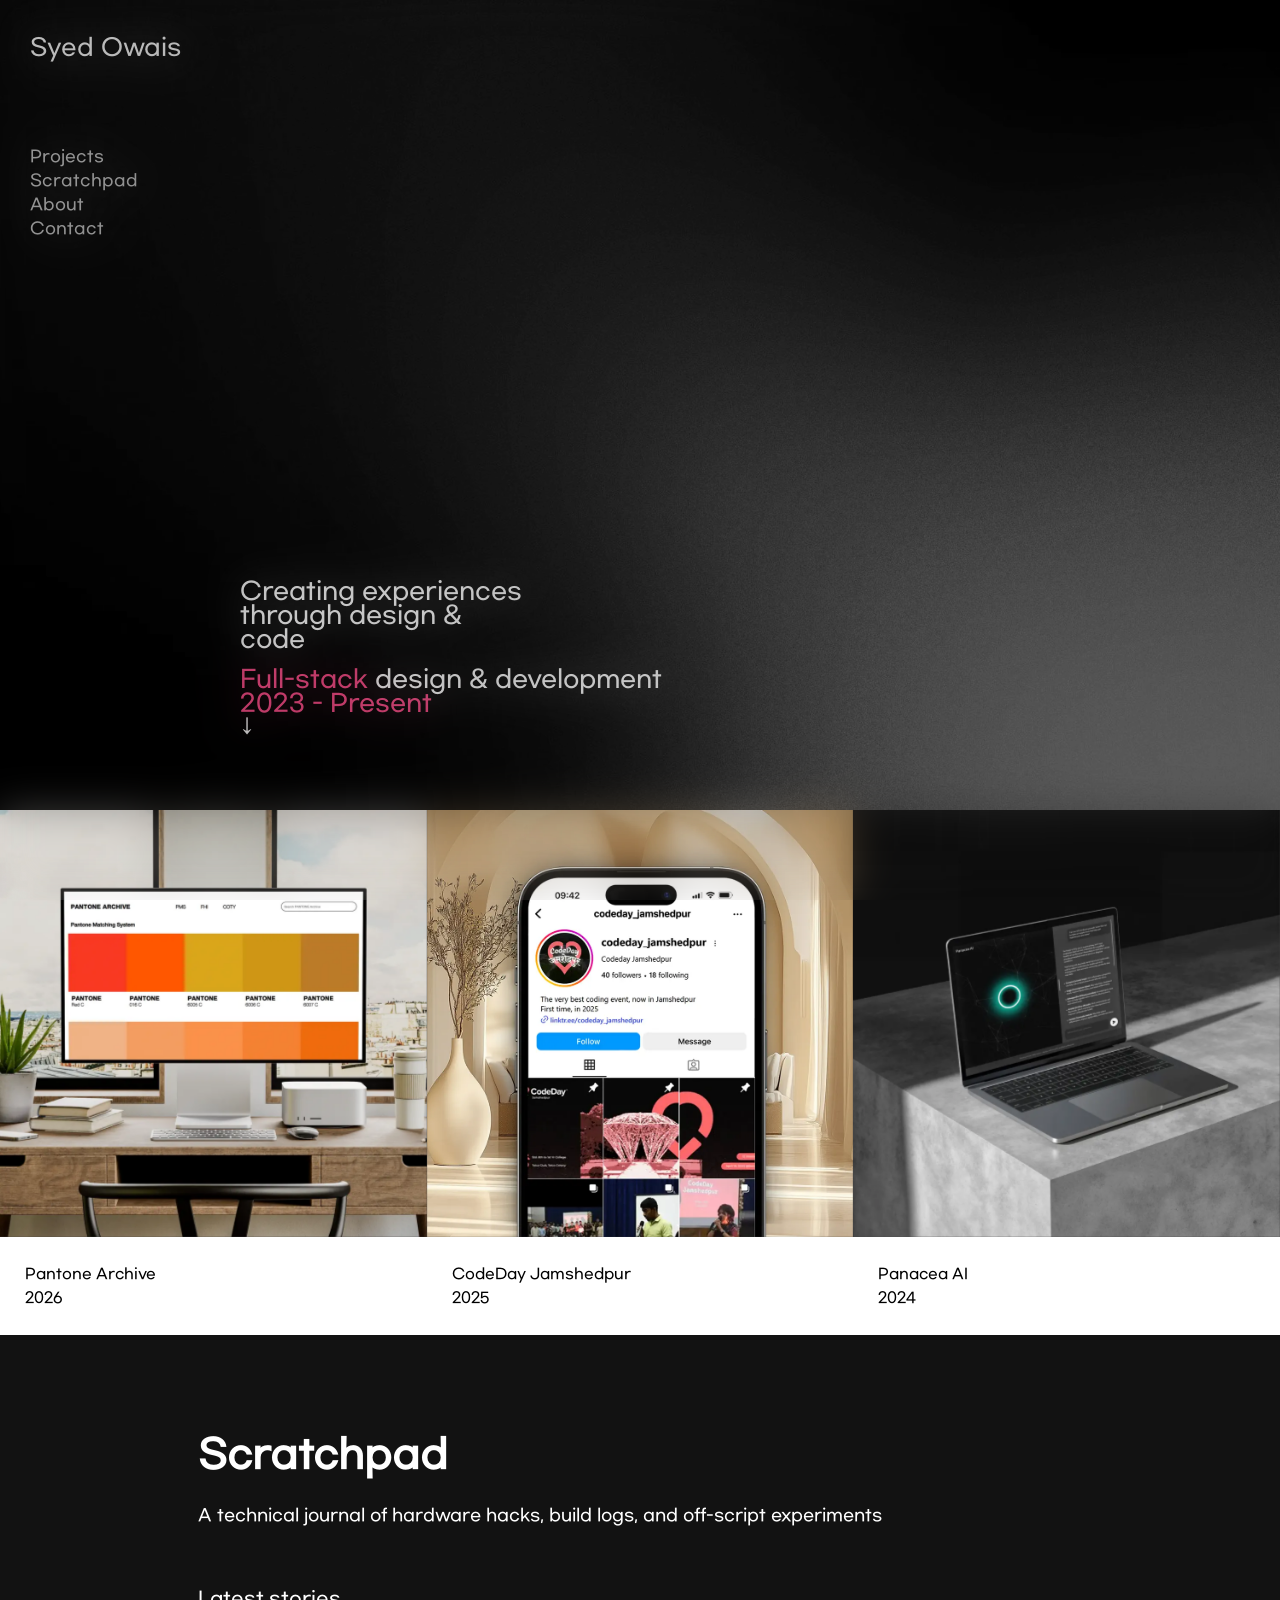
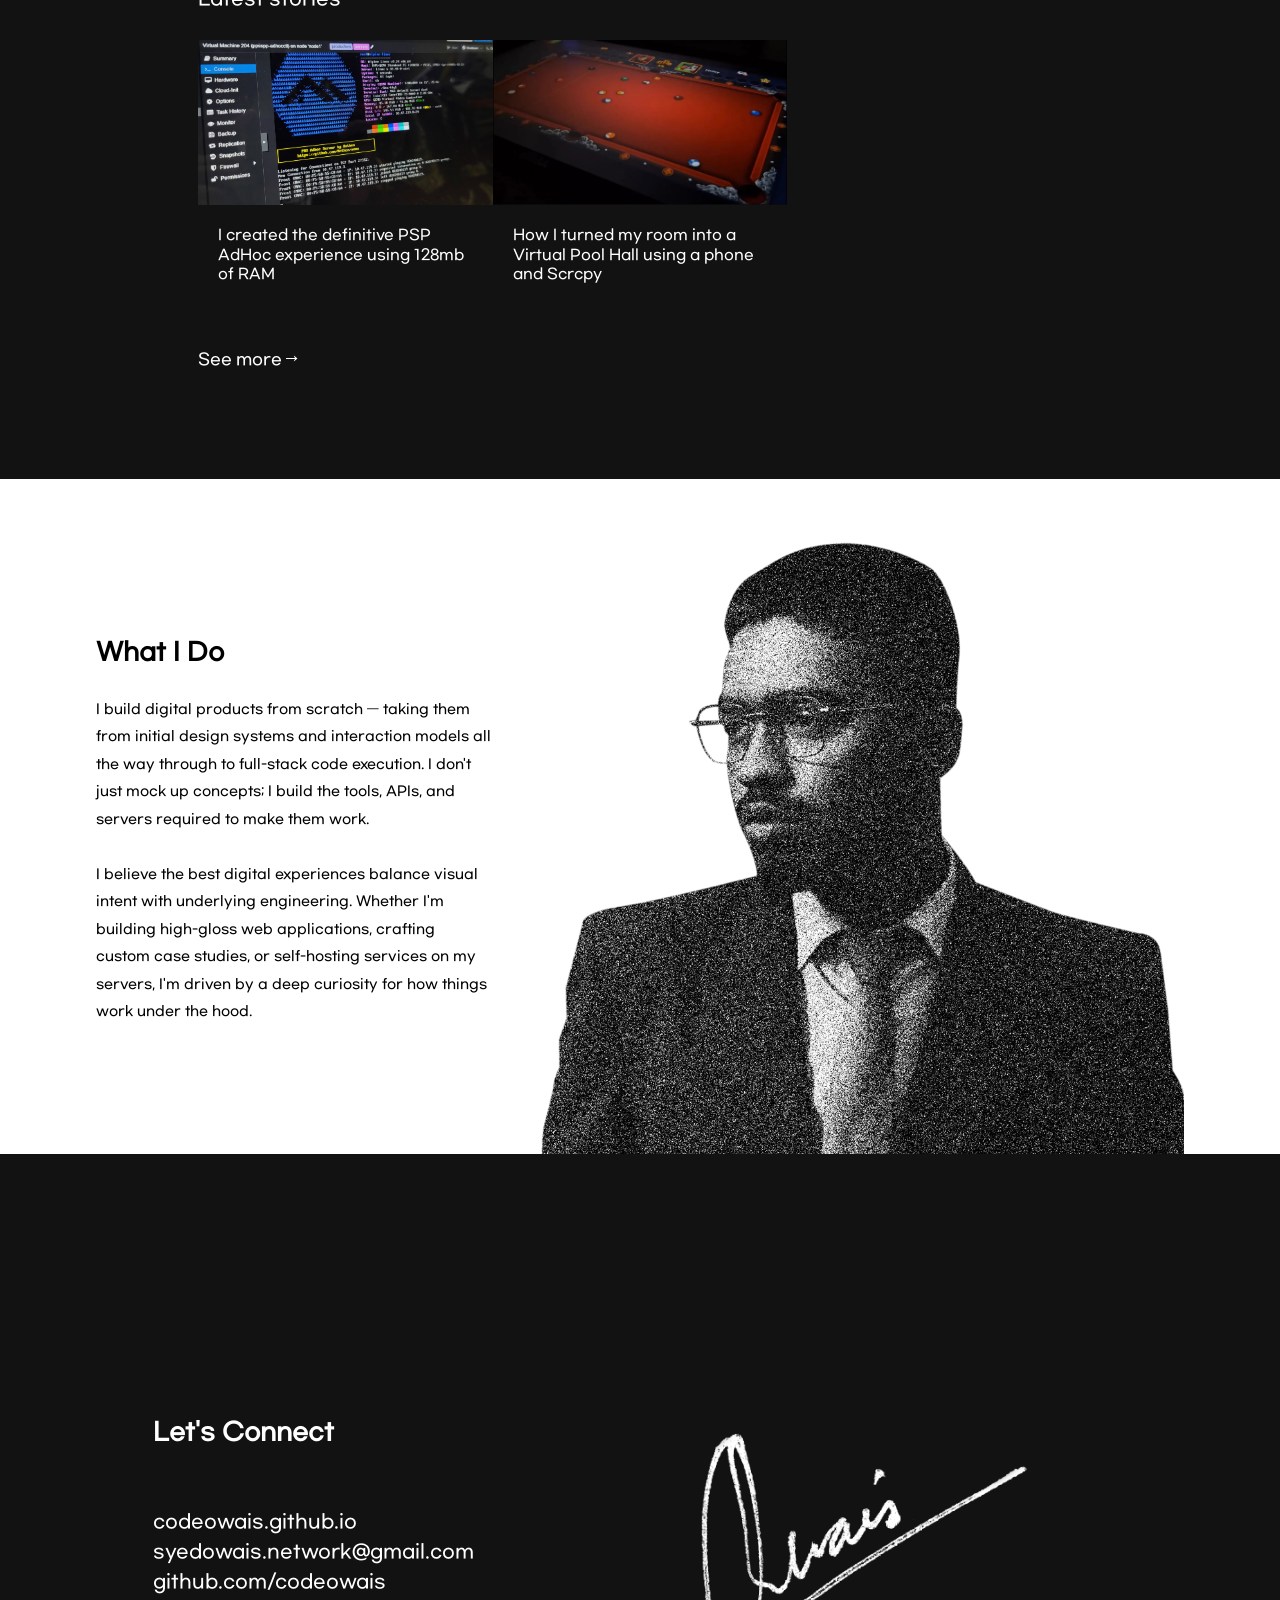
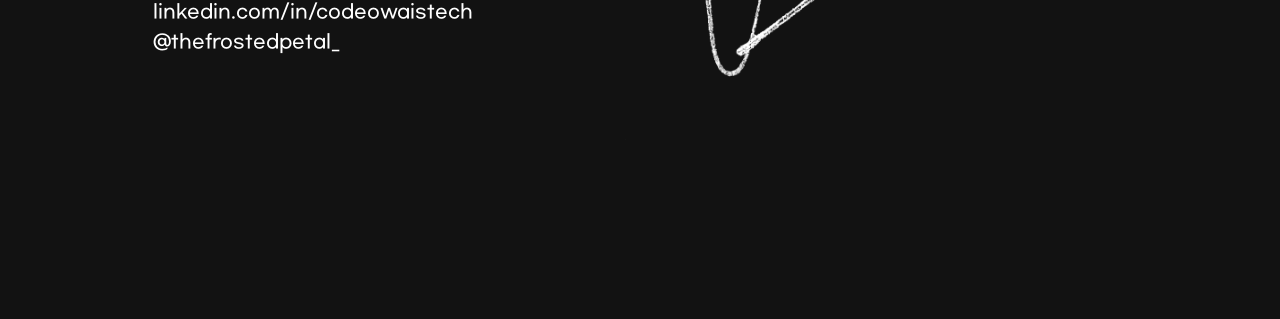
<file: index.html>
<!DOCTYPE html>
<html lang="en">
<head>
  <meta charset="UTF-8">
  <meta name="viewport" content="width=device-width, initial-scale=1.0">
  <link rel="stylesheet" href="styles/style-main.css">
  <link rel="stylesheet" href="styles/navbar.css">
  <title>Document</title>
</head>
<body>
  <div id="intro-frosted">
    <img id="intro-frosted-logo" src='assets/signature.png'>
  </div>
  <a href="index.html"><p class="name">Syed Owais</p></a>
  <div id="icon-wrapper">
    <svg id="menu-icon" xmlns="http://www.w3.org/2000/svg" viewBox="0 0 640 640">
      <!--!Font Awesome Free v7.1.0 by @fontawesome - https://fontawesome.com License - https://fontawesome.com/license/free Copyright 2025 Fonticons, Inc.-->
      <path d="M96 160C96 142.3 110.3 128 128 128L512 128C529.7 128 544 142.3 544 160C544 177.7 529.7 192 512 192L128 192C110.3 192 96 177.7 96 160zM96 320C96 302.3 110.3 288 128 288L512 288C529.7 288 544 302.3 544 320C544 337.7 529.7 352 512 352L128 352C110.3 352 96 337.7 96 320zM544 480C544 497.7 529.7 512 512 512L128 512C110.3 512 96 497.7 96 480C96 462.3 110.3 448 128 448L512 448C529.7 448 544 462.3 544 480z"/>
    </svg>
    <svg id="close-icon" xmlns="http://www.w3.org/2000/svg" viewBox="0 0 640 640">
      <!--!Font Awesome Free v7.1.0 by @fontawesome - https://fontawesome.com License - https://fontawesome.com/license/free Copyright 2025 Fonticons, Inc.-->
      <path d="M183.1 137.4C170.6 124.9 150.3 124.9 137.8 137.4C125.3 149.9 125.3 170.2 137.8 182.7L275.2 320L137.9 457.4C125.4 469.9 125.4 490.2 137.9 502.7C150.4 515.2 170.7 515.2 183.2 502.7L320.5 365.3L457.9 502.6C470.4 515.1 490.7 515.1 503.2 502.6C515.7 490.1 515.7 469.8 503.2 457.3L365.8 320L503.1 182.6C515.6 170.1 515.6 149.8 503.1 137.3C490.6 124.8 470.3 124.8 457.8 137.3L320.5 274.7L183.1 137.4z"/>
    </svg>
  </div>
  <section id="mobile-nav-column">
    <nav class="nav-mobile">
      <!--<span data-section="hero-section">Intro</span>-->
      <span data-section="projects-section">Projects</span>
      <span data-section="blog-section">Scratchpad</span>
      <span data-section="about-section">About</span>
      <span data-section="contact-section">Contact</span>
    </nav>
  </section>
  <section id="hero-section">
    <div class="hero-container">
      <div id="nav-column">
        <nav class="nav">
          <!--<span data-section="hero-section" style="opacity: 0.75;">Intro</span>-->
          <span data-section="projects-section" style="opacity: 0.75;">Projects</span>
          <span data-section="blog-section" style="opacity: 0.75;">Scratchpad</span>
          <span data-section="about-section" style="opacity: 0.75;">About</span>
          <span data-section="contact-section" style="opacity: 0.75;">Contact</span>
        </nav>
      </div>
      <div id="hero-text">
        <h1>Creating experiences<br>through design &<br>code</h1><br>
        <h2>
          <font color="#fa4d88">Full-stack</font> design & development<br>
          <font color="#fa4d88">2023 - Present</font><br>
          ↓
        </h2>
      </div>
    </div>
  </section>
  <section id="projects-section"></section>
  <section id="blog-section">
    <div class="section-container">
      <h1>Scratchpad</h1>
      <h2>A technical journal of hardware hacks, build logs, and off-script experiments</h2>
      <h3 style="font-weight: normal;">Latest stories</h3>
      <section id="blog-section-list"></section>
      <a href="blog-list.html" style="width: fit-content">
        <p id="blog-see-more">See more →</p>
      </a>
    </div>
  </section>
  <section id="about-section">
    <div style="display: flex; flex-direction: column; justify-content: center;">
      <h1>What I Do</h1><br><br>
      <p>
        I build digital products from scratch — taking them from initial design systems and interaction models all the way through to full-stack code execution. I don't just mock up concepts; I build the tools, APIs, and servers required to make them work.<br><br>
        I believe the best digital experiences balance visual intent with underlying engineering. Whether I'm building high-gloss web applications, crafting custom case studies, or self-hosting services on my servers, I'm driven by a deep curiosity for how things work under the hood.
      </p>
    </div>
    <img src="assets/pfp.webp">
  </section>
  <section id="contact-section">
    <div>
      <h1>Let's Connect</h1><br><br>
      <h3>
        <a href="https://codeowais.github.io">codeowais.github.io</a><br>
        <a href="mailto:syedowais.network@gmail.com?subject=Enquiry from Website">syedowais.network@gmail.com</a><br>
        <a href="https://github.com/codeowais">github.com/codeowais</a><br>
        <a href="https://linkedin.com/in/codeowaistech/">linkedin.com/in/codeowaistech</a><br>
        <a href="https://instagram.com/thefrostedpetal_">@thefrostedpetal_</a>
      </h3>
    </div>
    <img src="assets/signature.png">
  </section>

  <script src="scripts/utils/loadProjects.js"></script>
  <script src="scripts/utils/loadBlogs.js"></script>
  <script src="scripts/utils/tileStyles.js"></script>
  <script src="scripts/script-main.js"></script>
  <script src="scripts/utils/fade.js"></script>
  <script>
    let introfrostedlogo = document.getElementById('intro-frosted-logo')
    let introfrosted = document.getElementById('intro-frosted')
    if (sessionStorage.getItem('hasSeenIntro')) {
      // Hide the overlay immediately without running the animation
      introfrosted.style.display = 'none';
    }
    sessionStorage.setItem('hasSeenIntro', 'true');
    async function fadesite(){
      await sleep(200)
      await fadeIn(introfrostedlogo, 300);
      await sleep(800);
      await fadeOut(introfrostedlogo, 200);
      await fadeOut(introfrosted, 300);
    }
    fadesite()
  </script>
</body>
</html>
</file>
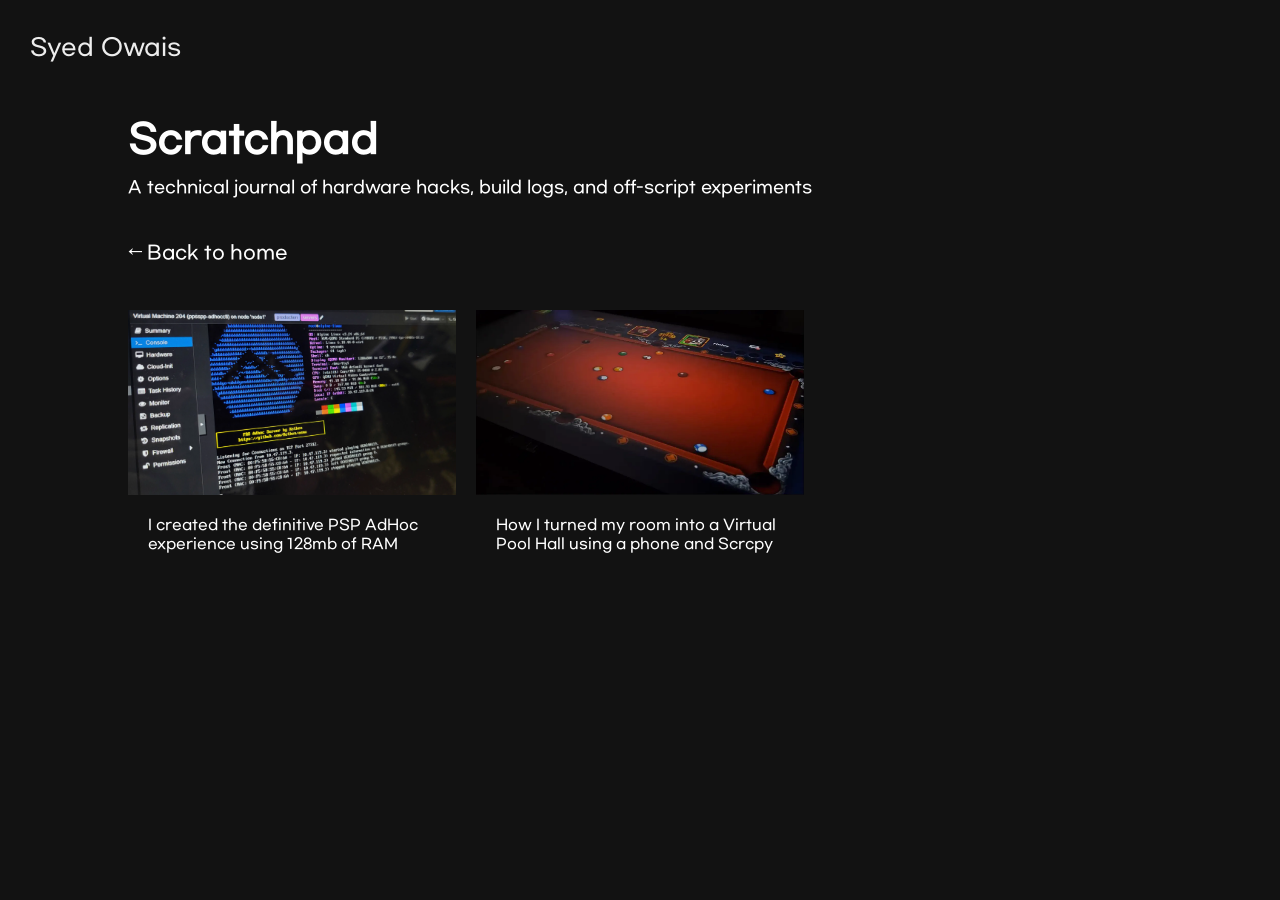
<file: blog-list.html>
<!DOCTYPE html>
<html lang="en">
<head>
    <meta charset="UTF-8">
    <meta name="viewport" content="width=device-width, initial-scale=1.0">
    <title>Syed Owais | Blog List</title>
    <link rel="icon" type="image/x-icon" href="assets/favicon.ico">
    <link rel="stylesheet" href="styles/style-main.css">
    <link rel="stylesheet" href="styles/style-blog.css">
</head>
<body>
    <a href="index.html"><p class="name">Syed Owais</p></a>
    <center>
        <h1 id="blog-list-title">Scratchpad</h1>
        <h2 id="blog-list-subtitle">A technical journal of hardware hacks, build logs, and off-script experiments</h2>
        <a href="index.html">
            <h3 id="blog-list-back">← Back to home</h2>
        </a>
        <div id="blog-section-list"></div>
    </center>
</body>
<script src="scripts/utils/loadBlogs.js"></script>
<script>
    initializeLoadBlogs()
</script>
</html>
</file>
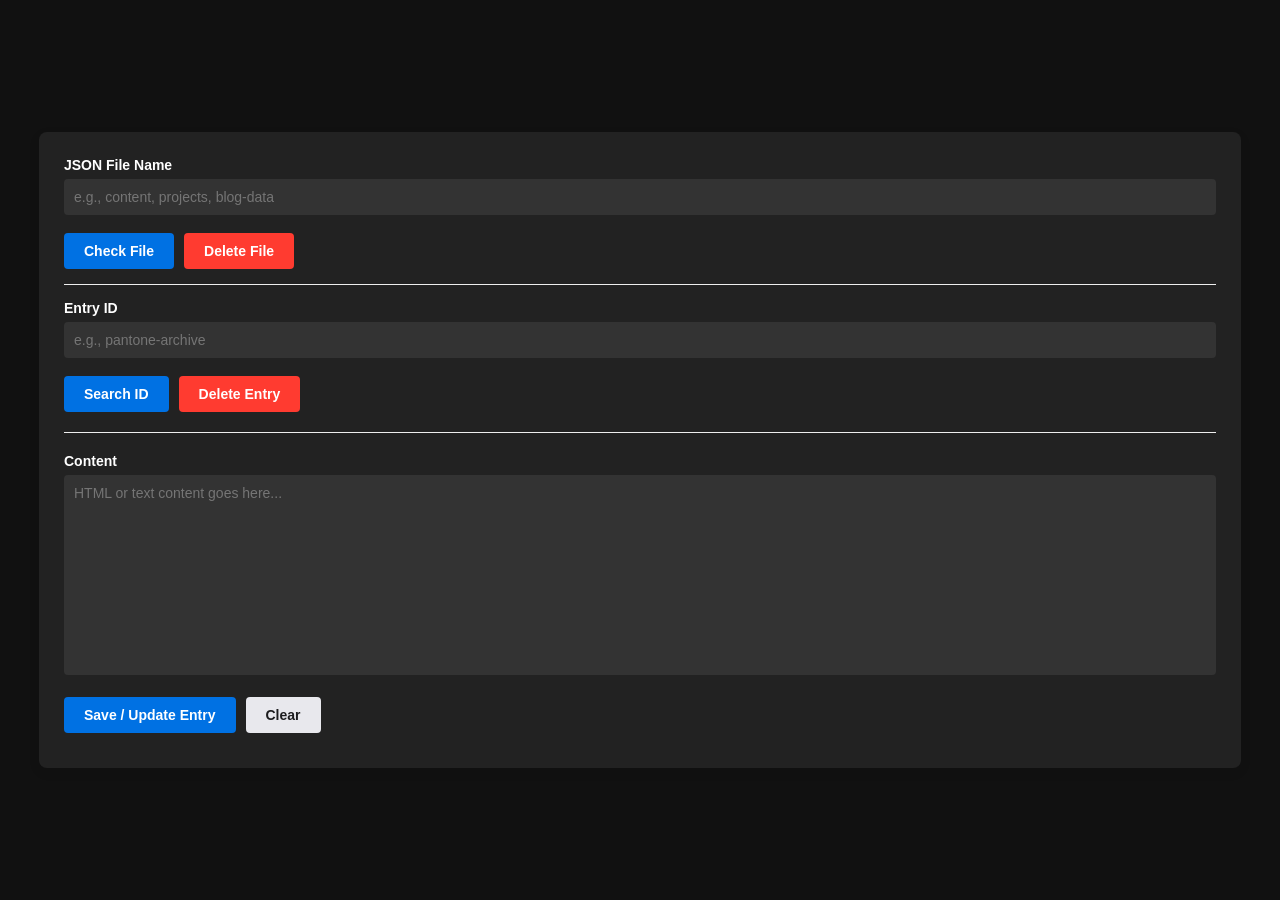
<file: cms/index-cms.html>
<!DOCTYPE html>
<html lang="en">
<head>
    <meta charset="UTF-8">
    <meta name="viewport" content="width=device-width, initial-scale=1.0">
    <title>JSON Editor</title>
    <style>
        body {
            width: 100%;
            height: 100vh;
            font-family: -apple-system, BlinkMacSystemFont, "Segoe UI", Roboto, Helvetica, Arial, sans-serif;
            margin: 0;
            background-color: #111;
            /*background-color: #f5f5f7;*/
            color: #333;
            display: flex;
            align-items: center;
            justify-content: center;
        }
        .container {
            width: 90%;
            height: auto;
            margin: 0 auto;
            background: #222;
            padding: 25px;
            border-radius: 8px;
            box-shadow: 0 4px 12px rgba(0,0,0,0.08);
        }
        .form-group {
            margin-bottom: 18px;
        }
        label {
            display: block;
            font-weight: 600;
            margin-bottom: 6px;
            font-size: 14px;
            color: #fff;
        }
        input[type="text"], textarea {
            width: 100%;
            padding: 10px;
            background-color: #333;
            border: none;
            border-radius: 4px;
            box-sizing: border-box;
            font-family: inherit;
            font-size: 14px;
            color: #fff;
        }
        textarea {
            height: 200px;
            resize: none;
        }
        .btn-group {
            display: flex;
            gap: 10px;
            margin-bottom: 10px;
        }
        button {
            padding: 10px 20px;
            border: none;
            border-radius: 4px;
            cursor: pointer;
            font-weight: 600;
            font-size: 14px;
            transition: background 0.2s;
        }
        .btn-primary {
            background-color: #0071e3;
            color: white;
        }
        .btn-primary:hover { background-color: #0077ed; }
        
        .btn-secondary {
            background-color: #e8e8ed;
            color: #1d1d1f;
        }
        .btn-secondary:hover { background-color: #dcdcdf; }
        
        .btn-danger {
            background-color: #ff3b30;
            color: white;
        }
        .btn-danger:hover { background-color: #e03126; }

        .status-bar {
            margin-top: 15px;
            padding: 10px;
            border-radius: 4px;
            font-size: 13px;
            display: none; /* Controlled dynamically by showStatus() */
        }
        .status-info { background-color: #e1f5fe; color: #0288d1; }
        .status-success { background-color: #e8f5e9; color: #2e7d32; }
        .status-error { background-color: #ffebee; color: #c62828; }
    </style>
</head>
<body>

<div class="container">
    <div class="form-group">
        <label for="fileName">JSON File Name</label>
        <input type="text" id="fileName" placeholder="e.g., content, projects, blog-data">
    </div>

    <div class="btn-group">
        <button class="btn-primary" onclick="checkFile()">Check File</button>
        <button class="btn-danger" onclick="deleteFile()">Delete File</button>
    </div>

    <hr style="border: 0; border-top: 1px solid #eee; margin: 15px 0;">

    <div class="form-group">
        <label for="entryId">Entry ID</label>
        <input type="text" id="entryId" placeholder="e.g., pantone-archive">
    </div>

    <div class="btn-group">
        <button class="btn-primary" onclick="searchEntry()">Search ID</button>
        <button class="btn-danger" onclick="deleteEntry()">Delete Entry</button>
    </div>

    <hr style="border: 0; border-top: 1px solid #eee; margin: 20px 0;">

    <div class="form-group">
        <label for="contentArea">Content</label>
        <textarea id="contentArea" placeholder="HTML or text content goes here..."></textarea>
    </div>

    <div class="btn-group">
        <button class="btn-primary" onclick="saveEntry()">Save / Update Entry</button>
        <button class="btn-secondary" onclick="clearFields()">Clear</button>
    </div>

    <div id="statusBar" class="status-bar"></div>
</div>

<script>
    function showStatus(text, type) {
        const bar = document.getElementById('statusBar');
        bar.innerText = text;
        // Apply target alert category class structure
        bar.className = 'status-bar ' + 'status-' + type;
        // Crucial fix: Force block display over default stylesheet or clearFields rules
        bar.style.display = 'block';
    }

    function clearFields() {
        document.getElementById('entryId').value = '';
        document.getElementById('contentArea').value = '';
        document.getElementById('statusBar').style.display = 'none';
    }

    // Checks if the JSON file exists
    function checkFile() {
        const filename = document.getElementById('fileName').value;
        if (!filename.trim()) {
            showStatus('Please enter a JSON file name.', 'error');
            return;
        }

        showStatus('Checking file structure...', 'info');

        window.pywebview.api.get_entry(filename, '').then(function(response) {
            if (response.success) {
                if (response.file_exists) {
                    showStatus('JSON file found and loaded!', 'success');
                } else {
                    showStatus('File not found. It will be created automatically when you save an entry.', 'info');
                }
            } else {
                showStatus('Error: ' + response.error, 'error');
            }
        });
    }

    // Deletes the complete JSON File
    function deleteFile() {
        const filename = document.getElementById('fileName').value;
        if (!filename.trim()) {
            showStatus('Please enter a JSON file name to delete.', 'error');
            return;
        }

        const confirmDelete = confirm('Are you completely sure you want to delete "' + filename + '.json"? This cannot be undone.');
        if (!confirmDelete) return;

        showStatus('Deleting file...', 'info');

        window.pywebview.api.delete_file(filename).then(function(response) {
            if (response.success) {
                clearFields(); // Clears text values and hides status elements initially
                showStatus('File "' + filename + '.json" was deleted successfully.', 'success'); // Forces reveal correctly
            } else {
                showStatus('Error: ' + response.error, 'error');
            }
        });
    }

    // Calls Python get_entry(filename, entry_id)
    function searchEntry() {
        const filename = document.getElementById('fileName').value;
        const id = document.getElementById('entryId').value;
        
        if (!filename.trim()) {
            showStatus('Please enter a JSON file name.', 'error');
            return;
        }
        if (!id.trim()) {
            showStatus('Please enter an ID to search.', 'error');
            return;
        }

        showStatus('Searching ' + filename + '...', 'info');

        window.pywebview.api.get_entry(filename, id).then(function(response) {
            if (response.found) {
                document.getElementById('contentArea').value = response.content;
                showStatus('Entry found and loaded!', 'success');
            } else {
                document.getElementById('contentArea').value = '';
                showStatus('ID not found in this file. Type content below to create it.', 'info');
            }
        });
    }

    // Deletes a single ID entry inside the chosen JSON file
    function deleteEntry() {
        const filename = document.getElementById('fileName').value;
        const id = document.getElementById('entryId').value;

        if (!filename.trim()) {
            showStatus('Please enter a JSON file name.', 'error');
            return;
        }
        if (!id.trim()) {
            showStatus('Please enter an Entry ID to delete.', 'error');
            return;
        }

        const confirmDelete = confirm('Are you sure you want to delete the entry "' + id + '" from ' + filename + '?');
        if (!confirmDelete) return;

        showStatus('Deleting entry...', 'info');

        window.pywebview.api.delete_entry(filename, id).then(function(response) {
            if (response.success) {
                if (response.found) {
                    document.getElementById('contentArea').value = '';
                    showStatus('Entry "' + id + '" removed successfully!', 'success');
                } else {
                    showStatus('Could not delete: ID "' + id + '" was not found in this file.', 'error');
                }
            } else {
                showStatus('Error: ' + response.error, 'error');
            }
        });
    }

    // Calls Python save_or_update_entry(filename, entry_id, content)
    function saveEntry() {
        const filename = document.getElementById('fileName').value;
        const id = document.getElementById('entryId').value;
        const content = document.getElementById('contentArea').value;

        if (!filename.trim()) {
            showStatus('JSON File Name is required to save.', 'error');
            return;
        }
        if (!id.trim()) {
            showStatus('ID field is required to save.', 'error');
            return;
        }

        window.pywebview.api.save_or_update_entry(filename, id, content).then(function(response) {
            if (response.success) {
                if (response.updated) {
                    showStatus('Existing entry updated successfully!', 'success');
                } else {
                    showStatus('New entry created successfully!', 'success');
                }
            } else {
                showStatus('Error: ' + response.error, 'error');
            }
        });
    }
</script>

</body>
</html>
</file>
<file: styles/style-main.css>
:root{
    --background: #121212;
    --accent: #fa4d88;
    --black: #000;
    --white: #fff;
    --transparent: rgba(0,0,0,0);
}
*{
    margin: 0;
    padding: 0;
    box-sizing: border-box;
}
a{
    text-decoration: none;
    color: var(--white);
    transition: color 200ms ease;
}
a:hover{
    color: var(--accent);
}
@font-face {
    font-family: 'gmarket-bold';
    src: url(../assets/fonts/GmarketSansBold.otf);
}
@font-face {
    font-family: 'gmarket-light';
    src: url(../assets/fonts/GmarketSansLight.otf);
}
@font-face {
    font-family: 'gmarket';
    src: url(../assets/fonts/GmarketSansMedium.otf);
}
#intro-frosted{
    width: 100vw;
    height: 100vh;
    position: fixed;
    display: flex;
    align-items: center;
    justify-content: center;
    z-index: 999;
    backdrop-filter: blur(20px);
}
#intro-frosted-logo{
    width: 30%;
    opacity: 0;
    height: auto;
}
#blog-section, #contact-section{
    background-color: var(--background);
}
#projects-section, #about-section{
    background-color: var(--white);
}
.name{
    font-family: 'gmarket';
    color: var(--white);
    font-size: 1.45em;
    width: fit-content;
    margin-top: 35px;
    margin-left: 30px;
    transition: color 200ms ease;
    position: fixed;
    z-index: 998;
    mix-blend-mode: difference;
    text-decoration: none;
}
.name:hover{
    color: var(--accent);
}
body{
    background: var(--background);
    font-family: 'gmarket';
}
#hero-section{
    width: 100%;
    height: 90vh;
    background-image: url(../assets/tactile.webp);
    background-size: cover;
    background-position: right 30%;
    image-rendering: -webkit-optimize-contrast;
}
.hero-container{
    display: flex;
    width: 100%;
    height: 100%;
    /*background: linear-gradient(rgba(0,0,0,0), rgba(0,0,0,0.75));*/
    background: rgba(0,0,0,0.6);
}
#hero-text{
    width: 75%;
    height: auto;
    word-wrap: break-word;
    display: flex;
    flex-direction: column;
    justify-content: end;
    padding-bottom: 4.45rem
}
#hero-text h1, #hero-text h2{
    font-weight: normal;
    font-family: 'gmarket';
    color: var(--white);
}

#projects-section{
    width: 100%;
    height: auto;
    display: grid;
    grid-template-columns: repeat(3, 1fr); /* 3 columns */
}
.content-tile, .blog-tile{
    display: flex;
    flex-direction: column;
    background-color: var(--white);
}
.blog-tile{
    height: fit-content;
}
.content-tile-thumb{
    background-size: cover;
    background-position: 50% 50%;
    background-repeat: no-repeat;
    background-color: rgba(0,0,0,0.75);
    width: 100%;
    aspect-ratio: 1/1;
}
.content-tile-thumb:hover{
    cursor: pointer;
}
.content-tile-label{
    padding: 25px;
    background-color: var(--white);
    font-family: 'gmarket';
    line-height: 1.5rem;
    font-size: 0.9rem;
    color: var(--black);
}
.content-tile-spacer{
    font-family: 'gmarket';
    display: flex;
    align-items: center;
    padding: 25px;
    font-weight: 500;
}

#blog-section{
    width: 100%;
    padding-left: 15.5vw;
    padding-right: 15.5vw;
    height: auto;
    padding-top: 100px;
    padding-bottom: 100px;
    display: flex;
    align-items: center;
    justify-content: center;
    font-family: 'gmarket';
}
#blog-section .section-container{
    width: 100%;
    height: 70%;
    display: flex;
    flex-direction: column;
    gap: 1.275rem;
    color: var(--white);
    line-height: 40px;
}
#blog-section h1{
    font-size: 3vw;
}
#blog-section h2{
    font-weight: normal;
    font-size: 1.3vw;
    padding-bottom: 1.5rem;
}
#blog-section-list{
    width: 100%;
    height: auto;
    display: grid;
    align-items: start;
    grid-template-columns: repeat(3, 1fr); /* 3 columns */
}
.blog-tile-thumb{
    background-size: cover;
    background-position: 50% 50%;
    background-repeat: no-repeat;
    background-color: rgba(0,0,0,0.75);
    width: 100%;
    aspect-ratio: 16/9;
} 
.blog-tile-label{
    padding: 20px;
    line-height: 1.5vw;
    color: var(--white);
    background-color: var(--background);
    transition: filter 200ms ease;
    flex: 1;
    display: flex;
    flex-direction: column;
    justify-content: flex-start;
}
.blog-tile-label p{
    font-size: 0.9rem;
}
.blog-tile:hover .blog-tile-label{
    filter: invert(100%);
}
#blog-see-more{
    margin-top: 1rem;
}

#about-section{
    height: 75vh;
    padding: 0 7.5vw;
    padding-top: 2rem;
    display: flex;
    gap: 50px;
}
#about-section p{
    font-size: 1.05vw;
    line-height: 27.5px;
}
#about-section img{
    height: 100%;
    width: auto;
    aspect-ratio: 1/1;
}

#contact-section{
    width: 100%;
    height: 85vh;
    display: flex;
    color: var(--white);
    align-items: center;
    justify-content: center;
    font-weight: normal;
    gap: 5rem;
}
#contact-section h3{
    font-weight: normal;
}
#contact-section div{
    flex-direction: column;
    line-height: 30px;
}
#contact-section img{
    height: 75%;
    width: auto;
}

@media only screen and (max-width: 1024px){
    #intro-frosted{
        height: 100%;
        backdrop-filter: blur(10px);
    }
    #intro-frosted-logo{
        width: 60%;
    }
    #hero-section{
        width: 100%;
        height: 65vh;
    }
    #blog-section{
        padding-top: 6rem;
        padding-left: 6rem;
        padding-right: 6rem;
    }
    #blog-section h1{
        font-size: 4vw;
    }
    #blog-section h2{
        font-size: 1.9vw;
    }
    .blog-tile-label{
        padding: 6.5%;
    }
    .blog-tile-label p{
        line-height: 25px;
    }
    #about-section{
        padding: 7%;
        padding-top: 6.5rem;
        padding-bottom: 0;
        flex-direction: column;
        gap: 30px;
        height: auto;
    }
    #about-section p{
        font-size: 1.2rem;
        line-height: 35px;
    }
    #contact-section{
        height: fit-content;
        padding: 7%;
        padding-top: 10rem;
        flex-direction: column;
        align-items: unset;
        justify-content: unset;
        gap: 2.5rem;
    }
    #contact-section img{
        width: 100%;
        height: auto;
    }
}
@media only screen and (max-width: 600px) {
    #intro-frosted-logo{
        width: 80%;
    }
    .name{
        font-family: 'gmarket';
        color: var(--white);
        font-size: 1.25em;
        width: fit-content;
        margin-top: 35px;
        margin-left: 25px;
        position: fixed;
        z-index: 998;
    }
    #hero-section{
        width: 100%;
        height: 85vh;
        background-size: cover;
        background-position: 70% 30%;
    }
    #projects-section{
        grid-template-columns: repeat(1, 1fr);
    }
    #hero-text{
        line-height: 2rem;
    }
    #hero-text h1{
        font-size: 1.7rem;
    }
    #hero-text h2{
        font-size: 1.3rem;
    }

    #blog-section{
        padding-left: 30px;
        padding-right: 30px;
        padding-top: 5rem;
    }
    #blog-section h1{
        font-size: 2rem;
    }
    #blog-section h2{
        font-size: 1rem;
        line-height: 3vh;
    }
    #blog-section-list{
        grid-template-columns: repeat(1, 1fr);
        gap: 12.5px;
    }
    .blog-tile-label{
        line-height: 3vh;
        font-size: 1vw;
        padding: 6%;
    }
    #about-section{
        padding: 20px;
        padding-top: 5rem;
        padding-bottom: 0;
        flex-direction: column;
        gap: 30px;
        height: auto;
    }
    #about-section p{
        font-size: 1rem;
        line-height: 30px;
    }
    #contact-section{
        padding: 30px;
        padding-top: 7.5rem;
        font-weight: normal;
    }
    #contact-section h3{
        font-weight: normal;
        font-size: 1rem;
        word-wrap: break-word;
    }
    #contact-section div{
        flex-direction: column;
        line-height: 30px;
    }
}
</file>
<file: styles/navbar.css>
#nav-column{
    width: 15rem;
    height: 100%;
    padding: 30px;
    padding-top: 20px;
}
.nav {
    padding-top: 120px;
    padding-right: 110px;
    font-family: 'gmarket';
    color: var(--white);
    display: flex;
    flex-direction: column;
}
.nav-mobile {
    height: 100%;
    font-family: 'gmarket';
    color: var(--white);
    display: flex;
    flex-direction: column;
    align-items: center;
    justify-content: center;
    font-size: 1.7rem;
    gap: 0.5rem;
    display: none;
}
.nav span, .nav-mobile span{
    padding-top: 0.5rem;
    transition: color 200ms ease;
}
.nav span:hover, .nav-mobile span:hover{
    color: var(--accent);
    cursor: pointer;
}

#mobile-nav-column{
    position: fixed;
    width: 100vw;
    height: 100vh;
    background: rgba(0,0,0,0.15);
    backdrop-filter: blur(10px);
    z-index: 998;
    transition: opacity 0.3s ease;
    display: none;
    pointer-events: none;
    opacity: 0;
}
#mobile-nav-column.active{
    opacity: 1;
    pointer-events: all;
}
#icon-wrapper{
    position: fixed;
    top: 0;
    right: 0;
    width: 10%;
    height: auto;
    margin-top: 25px;
    margin-right: 20px;
    z-index: 999;
    place-items: center;
    display: none;
}
#icon-wrapper svg{
    grid-area: 1/1;
    width: 100%;
    height: 100%;
    transition: opacity 0.3s ease;
    mix-blend-mode: difference;
}
#menu-icon, #close-icon{
    fill: white;
    width: 100%;
    height: 100%;
}
#close-icon {
    opacity: 0;
}
#icon-wrapper.active #menu-icon {
    opacity: 0;
}
#icon-wrapper.active #close-icon {
    opacity: 1;
}

@media only screen and (max-width: 600px) {
    .nav{
        display: none;
    }
    #nav-column{
        width: unset;
        padding-left: 0px;
        padding-top: 0px;
    }

    #icon-wrapper{
        display: grid;
        z-index: 998;
    }
    #mobile-nav-column{
        display: block;
    }
}
</file>
<file: styles/style-blog.css>
body{
    background: var(--background);
    align-items: center;
}
#blog-body-container{
    padding-top: 7rem;
    padding-bottom: 2.5rem;
    display: flex;
    text-align: left;
    flex-direction: column;
    color: #fff;
    font-family: 'gmarket';
    align-items: flex-start;
    width: calc(100vh * (4 / 3));
    gap: 1.25rem;
    height: auto;
}
#blog-content{
    width: 100%;
    align-items: flex-start;
    display: flex;
    text-align: left;
    flex-direction: column;
    font-weight: normal;
    gap: 3rem;
}
#blog-content img, #blog-content video{
    width: 100%;
    height: auto;
}
#blog-body-container h1{
    line-height: 3rem;
}
#blog-body-container h2{
    font-weight: normal;
}
#blog-content p{
    font-size: 1.25rem;
    line-height: 40px;
}
#blog-content #code{
    align-self: center;
    font-family: monospace;
    width: 85%;
    border-radius: 10px;
    line-height: unset;
    padding: 4%;
    background-color: #333;
}
#blog-content code-inline{
    background-color: #333;
    padding: 4px;
    padding-left: 7.5px;
    padding-right: 7.5px;
    border-radius: 5px;
    font-family: monospace;
}
#blog-content div img{
    padding-top: unset;
    padding-bottom: unset;
}
#blog-content > :last-child{
    padding-bottom: 1.75rem;
}

#blog-list-title{
    padding-top: 7.5rem;
    font-size: 3vw;
    font-family: 'gmarket';
    text-align: left;
    color: var(--white);
    width: 80%;
    padding-bottom: 1.275rem;
}
#blog-list-subtitle{
    width: 80%;
    text-align: left;
    font-family: 'gmarket';
    color: var(--white);
    font-weight: normal;
    font-size: 1.3vw;
    padding-bottom: 3rem;
}
center h3{
    font-family: 'gmarket';
    padding-left: 10%;
    text-align: left;
    font-weight: normal;
    margin-bottom: 3rem;
}
#blog-section-list{
    display: grid;
    grid-template-columns: repeat(3, 1fr); /* 3 columns */
    color: #fff;
    font-family: 'gmarket';
    width: 80%;
    gap: 1.25rem;
    height: auto;
    padding-bottom: 2rem;
}
.blog-tile-label{
    text-align: left
}

@media only screen and (max-width: 1024px){
    #blog-section-list, #blog-body-container, #blog-list-title, #blog-list-subtitle{
        width: 100%;
        padding: 0 7%;
    }
    #blog-body-container{
        padding-top: 7rem;
    }
    #blog-list-title, #blog-title{
        font-size: 4vw;
        padding-top: 2rem;
    }
    #blog-list-title{
        padding-top: 7rem;
    }
    #blog-list-subtitle, #blog-body-container h2{
        font-size: 1.9vw;
        line-height: 30px;
        padding-bottom: 3rem;
        padding-top: 1.5rem;
    }
    center h3{
        padding-left: 7%;
    }
    .blog-tile-label{
        line-height: 3vh;
    }
    #blog-content p{
        line-height: 35px;
    }
    #blog-content #code{
        width: 95%;
        border-radius: 5px;
        line-height: 25px;
    }
}
@media only screen and (max-width: 600px){
    #blog-section-list, #blog-body-container, #blog-list-title, #blog-list-subtitle{
        grid-template-columns: repeat(1, 1fr);
        padding: 0 5%;
    }
    #blog-list-title, #blog-title{
        font-size: 2rem;
        padding-top: 6rem;
    }
    #blog-list-subtitle, #blog-body-container h2{
        font-size: 1rem;
        line-height: 30px;
    }
    #blog-list-subtitle{
        line-height: 25px;
        padding: 1.5rem 5% 3rem 5%;
    }
    #blog-body-container h1{
        font-size: 1.65rem;
        line-height: 40px;
    }
    #blog-content{
        gap: 2rem;
    }
    #blog-content p{
        font-size: 1rem;
        line-height: 30px;
    }
    .blog-tile-label{
        line-height: 3vh;
    }
}
</file>
